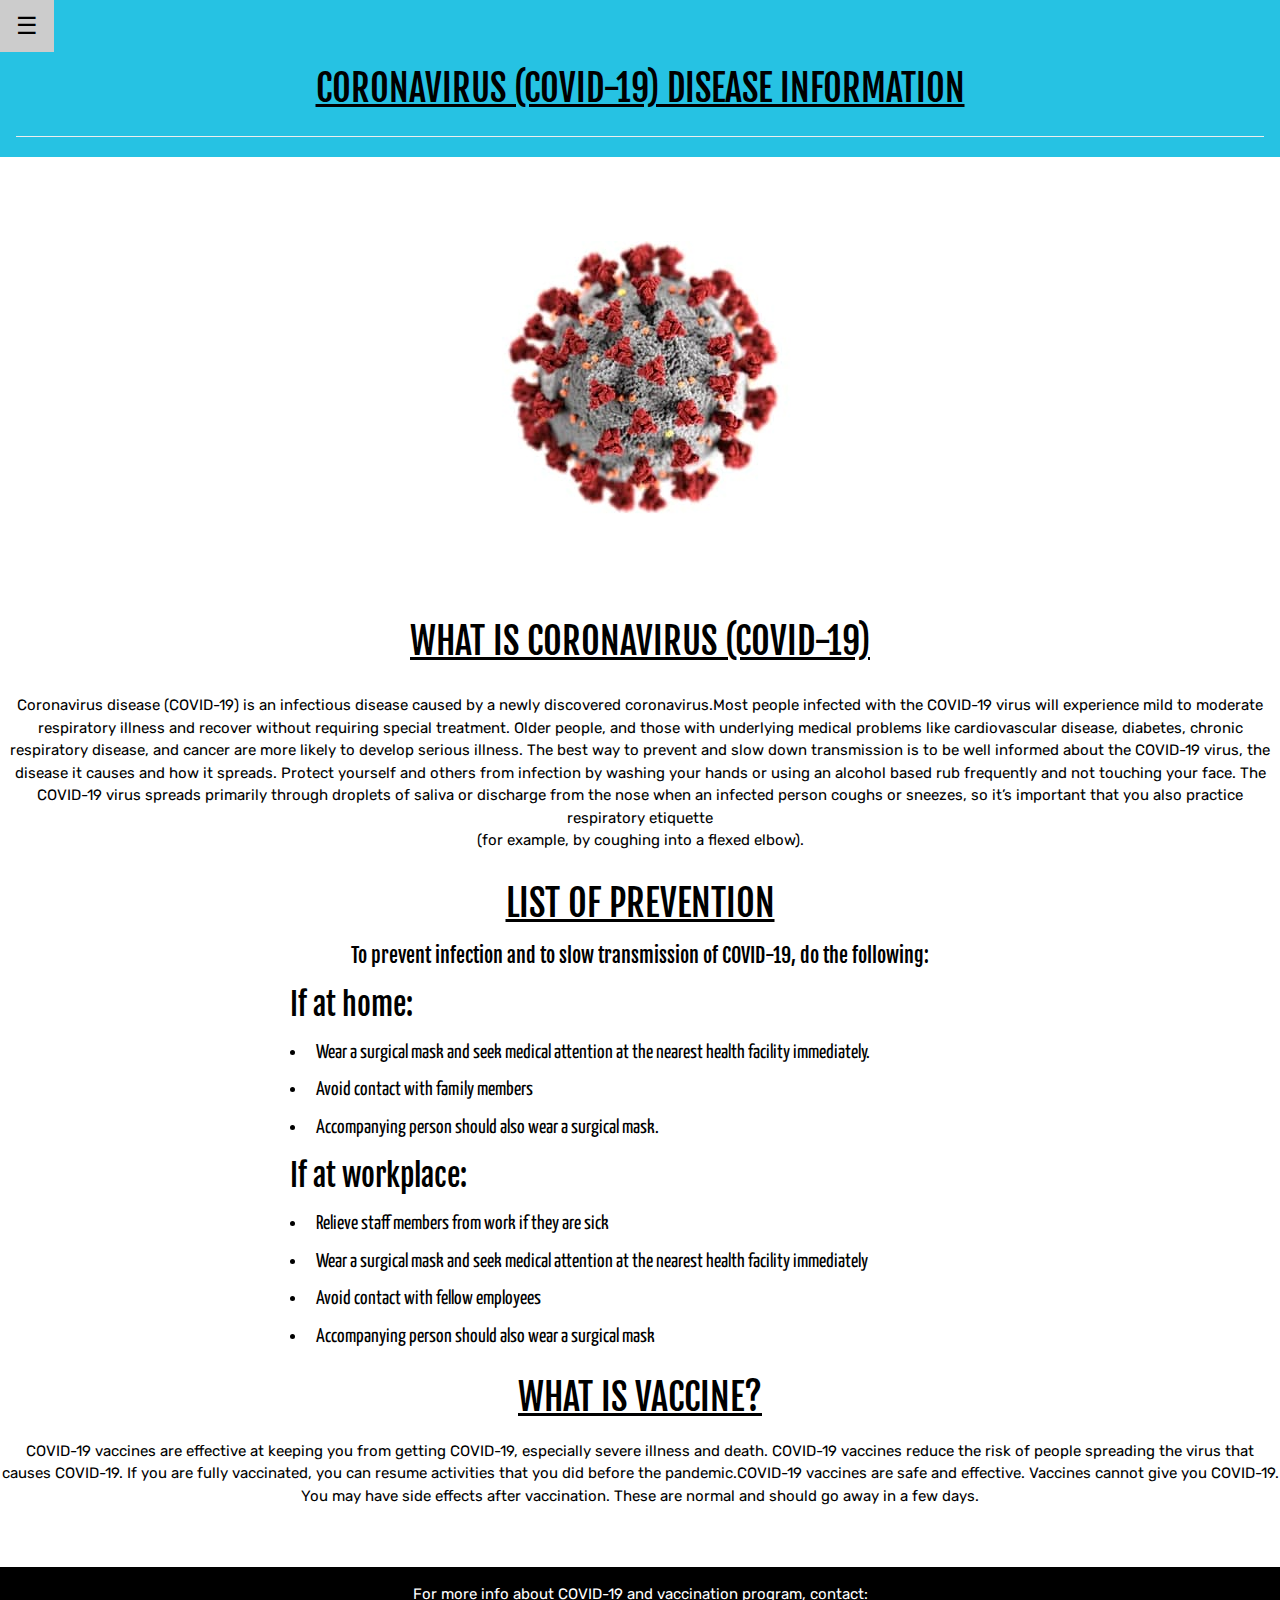
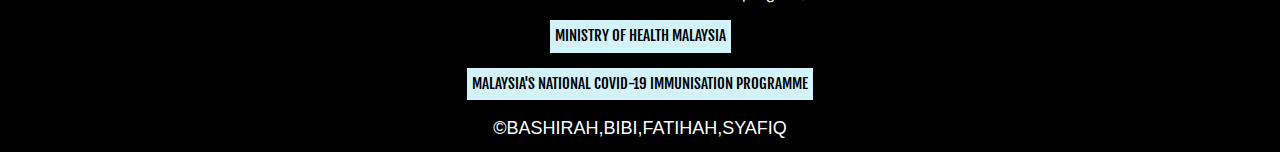
<file: index.html>
<!DOCTYPE html>
<html>
<head>
	<title>Homepage</title>
	<link rel="stylesheet" href="https://www.w3schools.com/w3css/4/w3.css">
	<link rel="stylesheet" href="css/style.css">
</head>
<body>

<div class="w3-sidebar w3-bar-block w3-card w3-animate-left" style="display:none" id="mySidebar">
  <button class="w3-bar-item w3-button w3-large"
  onclick="w3_close()">Close &times;</button>
  <a href="index.html" class="w3-bar-item w3-button">HOMEPAGE</a>
  <a href="covid.html" class="w3-bar-item w3-button">COVID-19</a>
  <a href="vaccine.html" class="w3-bar-item w3-button">VACCINE</a>
  <a href="stepvaccine.html" class="w3-bar-item w3-button">VACCINATION PROCEDURE</a>
  <a href="contact.html" class="w3-bar-item w3-button">CONTACT</a>
</div>

<div id="main">

<div style="background-color: #26C2E3;" class="main">
  <button id="openNav" class="w3-button w3-xlarge" style="color: white;" onclick="w3_open()">&#9776;</button>
  <div class="w3-container">
    <h1 align="center"><u>CORONAVIRUS (COVID-19) DISEASE INFORMATION</u></h1><hr>
  </div>
</div>

<br>
<br>
<br>

<div class="w3-content w3-section" style="max-width:500px">
  <img class="mySlides w3-animate-left" src="images/covid1.jpg" style="width:100%">
  <img class="mySlides w3-animate-right" src="images/covid2.jpg" style="width:100%">
  <img class="mySlides w3-animate-left" src="images/covid3.jpg" style="width:100%">
  <img class="mySlides w3-animate-right" src="images/covid4.jpg" style="width:100%">
</div>

<br>
<br>
<br>

<h1 align="center"><u>WHAT IS CORONAVIRUS (COVID-19)</u></h1>
<div class="container">
	<p align="center" >Coronavirus disease (COVID-19) is an infectious disease caused by a newly discovered coronavirus.Most people infected with the COVID-19 virus will experience mild to moderate respiratory illness and recover without requiring special treatment.  Older people, and those with underlying medical problems like cardiovascular disease, diabetes, chronic respiratory disease, and cancer are more likely to develop serious illness. The best way to prevent and slow down transmission is to be well informed about the COVID-19 virus, the disease it causes and how it spreads. Protect yourself and others from infection by washing your hands or using an alcohol based rub frequently and not touching your face. The COVID-19 virus spreads primarily through droplets of saliva or discharge from the nose when an infected person coughs or sneezes, so it’s important that you also practice respiratory etiquette<br> (for example, by coughing into a flexed elbow).</p></div>

<div align="center"><h1 align="center"><u>LIST OF PREVENTION</u></h1>

<h3 style="font-size: 20px;" align="center">To prevent infection and to slow transmission of COVID-19, do the following:</h3> 

<ul>
<h2>If at home:</h2>

	<li>Wear a surgical mask and seek medical attention at the
	nearest health facility immediately.</li>
	<li>Avoid contact with family members</li>
	<li>Accompanying person should also wear a surgical mask.</li>

<h2>If at workplace:</h2> 
	<li>Relieve staff members from work if they are sick</li>
	<li>Wear a surgical mask and seek medical attention at the
	nearest health facility immediately</li>
	<li>Avoid contact with fellow employees</li>
	<li>Accompanying person should also wear a surgical mask</li>
</ul>

<style>
 ul {
color: black;
text-indent: 250px;
text-align: justify;
list-style-position: inside;
line-height: 1cm
}
</style>
</div>

<h1 align="center"><u>WHAT IS VACCINE?</u></h1>
<p align="center">COVID-19 vaccines are effective at keeping you from getting COVID-19, especially severe illness and death. COVID-19 vaccines reduce the risk of people spreading the virus that causes COVID-19. If you are fully vaccinated, you can resume activities that you did before the pandemic.COVID-19 vaccines are safe and effective. Vaccines cannot give you COVID-19. You may have side effects after vaccination. These are normal and should go away in a few days.</p>
<br>
<br>



<div class="w3-container w3-black">
  <p align="center">For more info about COVID-19 and vaccination program, contact:</p>
  <p style="text-align: center;"><a href="https://www.moh.gov.my/">MINISTRY OF HEALTH MALAYSIA</a></p>
  <p style="text-align: center;"><a href="https://www.vaksincovid.gov.my/">MALAYSIA'S NATIONAL COVID-19 IMMUNISATION PROGRAMME</a></p>
  <h5 align="center">©BASHIRAH,BIBI,FATIHAH,SYAFIQ</h5>
 

</div>

<script>
var myIndex = 0;
carousel();

function carousel() {
  var i;
  var x = document.getElementsByClassName("mySlides");
  for (i = 0; i < x.length; i++) {
    x[i].style.display = "none";  
  }
  myIndex++;
  if (myIndex > x.length) {myIndex = 1}    
  x[myIndex-1].style.display = "block";  
  setTimeout(carousel, 2500);    
}
</script>

</div>

</div>

<script>
function w3_open() {
  document.getElementById("main").style.marginLeft = "25%";
  document.getElementById("mySidebar").style.width = "25%";
  document.getElementById("mySidebar").style.display = "block";
  document.getElementById("openNav").style.display = 'none';
}
function w3_close() {
  document.getElementById("main").style.marginLeft = "0%";
  document.getElementById("mySidebar").style.display = "none";
  document.getElementById("openNav").style.display = "inline-block";
}
</script>

</div>
</body>
</html>
</file>
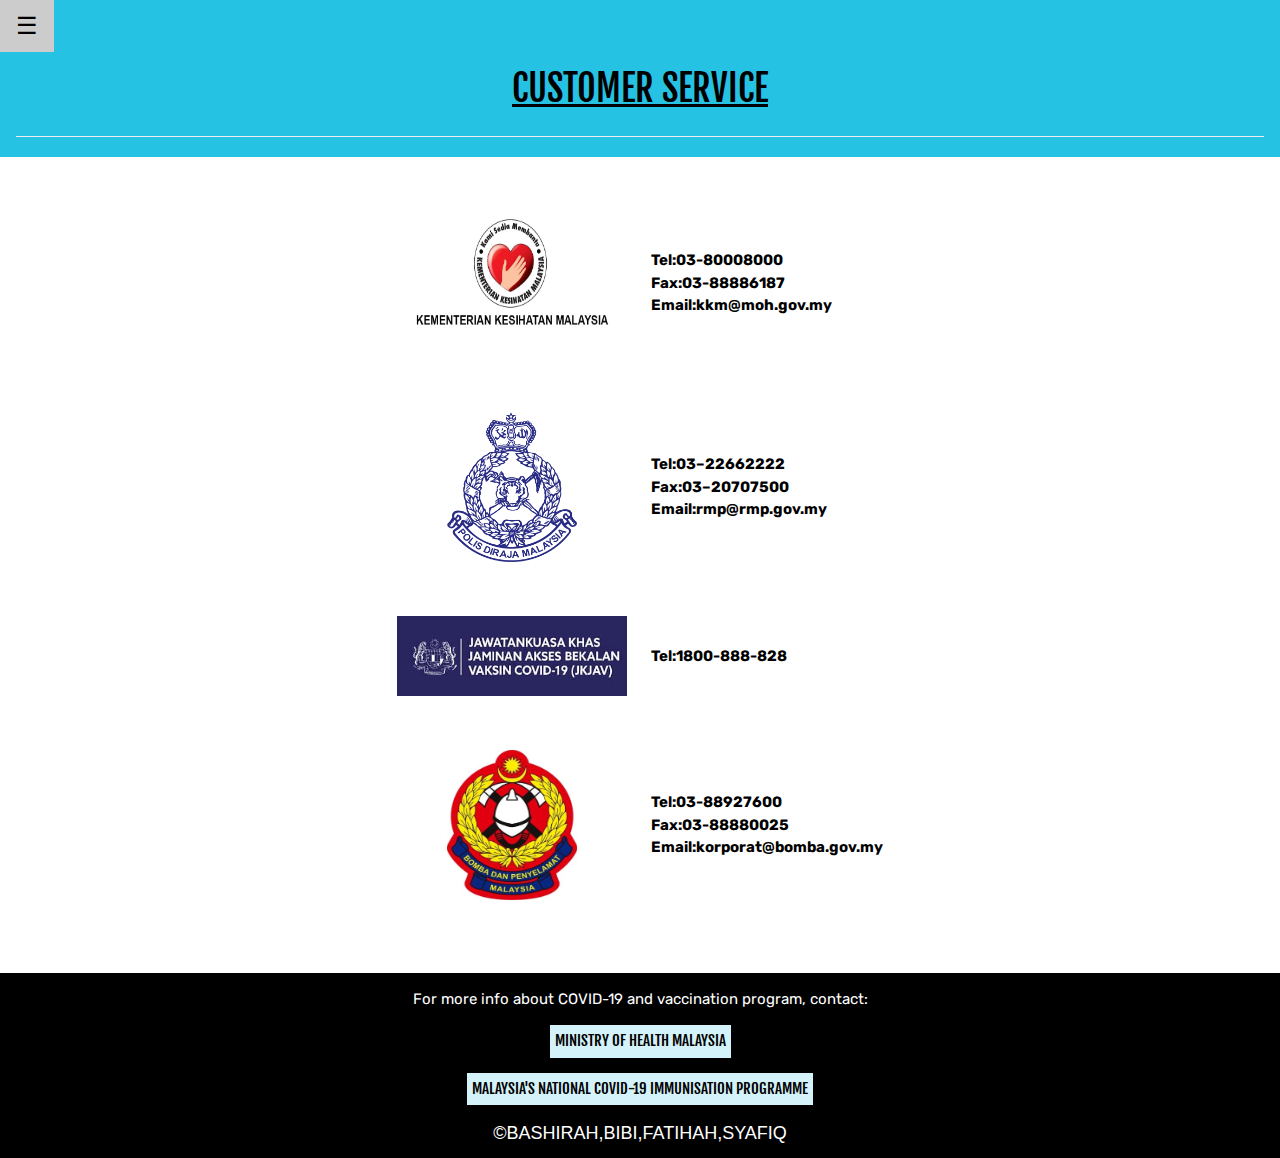
<file: contact.html>
<!DOCTYPE html>
<html>
<head>
  <title>Contact</title>
  <link rel="stylesheet" href="https://www.w3schools.com/w3css/4/w3.css">
  <link rel="stylesheet" href="css/style.css">
</head>
<body>

<div class="w3-sidebar w3-bar-block w3-card w3-animate-left" style="display:none" id="mySidebar">
  <button class="w3-bar-item w3-button w3-large"
  onclick="w3_close()">Close &times;</button>
  <a href="index.html" class="w3-bar-item w3-button">HOMEPAGE</a>
  <a href="covid.html" class="w3-bar-item w3-button">COVID-19</a>
  <a href="vaccine.html" class="w3-bar-item w3-button">VACCINE</a>
  <a href="stepvaccine.html" class="w3-bar-item w3-button">VACCINATION PROCEDURE</a>
  <a href="contact.html" class="w3-bar-item w3-button">CONTACT</a>
</div>

<div id="main">

<div style="background-color: #26C2E3;" class="main">
  <button id="openNav" class="w3-button w3-xlarge" style="color: white;" onclick="w3_open()">&#9776;</button>
  <div class="w3-container">
    <h1 align="center"><u>CUSTOMER SERVICE</u></h1><hr>
  </div>
</div>
<br>


<table style="text-align: center;" align="center">
  <tr>
    <th><p align="center"><img src="images/kkm.jpg" height="150px" width="230px"></p></th>
    <th><p>Tel:03-80008000<br>
        Fax:03-88886187<br>
        Email:kkm@moh.gov.my<br></p>
    </th>
  </tr>

  <tr>
    <th><p align="center"><img src="images/pdrm.png" height="150px" width="130px"></p></th>
    <th><p>Tel:03–22662222<br>
        Fax:03–20707500<br>
        Email:rmp@rmp.gov.my<br></p>
  </th>

  <tr>
    <th><p align="center"><img src="images/jkj.jpg" height="80px" width="230px"></p></th>
    <th><p>Tel:1800-888-828<br></p>
  </th>

    <tr>
    <th><p align="center"><img src="images/bomba.jpg" height="150px" width="130px"></p></th>
    <th><p>Tel:03-88927600<br>
           Fax:03-88880025<br>
           Email:korporat@bomba.gov.my<br></p>
  </th>
</table>
<br>
<br>

<style>

th, td
 {
  text-align: justify;
  padding: 11px;
 }
</style>


<div class="w3-container w3-black">
  <p align="center">For more info about COVID-19 and vaccination program, contact:</p>
  <p style="text-align: center;"><a href="https://www.moh.gov.my/">MINISTRY OF HEALTH MALAYSIA</a></p>
  <p style="text-align: center;"><a href="https://www.vaksincovid.gov.my/">MALAYSIA'S NATIONAL COVID-19 IMMUNISATION PROGRAMME</a></p>
  <h5 align="center">©BASHIRAH,BIBI,FATIHAH,SYAFIQ</h5>
 

</div>

<script>
var myIndex = 0;
carousel();

function carousel() {
  var i;
  var x = document.getElementsByClassName("mySlides");
  for (i = 0; i < x.length; i++) {
    x[i].style.display = "none";  
  }
  myIndex++;
  if (myIndex > x.length) {myIndex = 1}    
  x[myIndex-1].style.display = "block";  
  setTimeout(carousel, 2500);    
}
</script>

</div>

</div>

<script>
function w3_open() {
  document.getElementById("main").style.marginLeft = "25%";
  document.getElementById("mySidebar").style.width = "25%";
  document.getElementById("mySidebar").style.display = "block";
  document.getElementById("openNav").style.display = 'none';
}
function w3_close() {
  document.getElementById("main").style.marginLeft = "0%";
  document.getElementById("mySidebar").style.display = "none";
  document.getElementById("openNav").style.display = "inline-block";
}
</script>

</div>
</body>
</html>
</file>
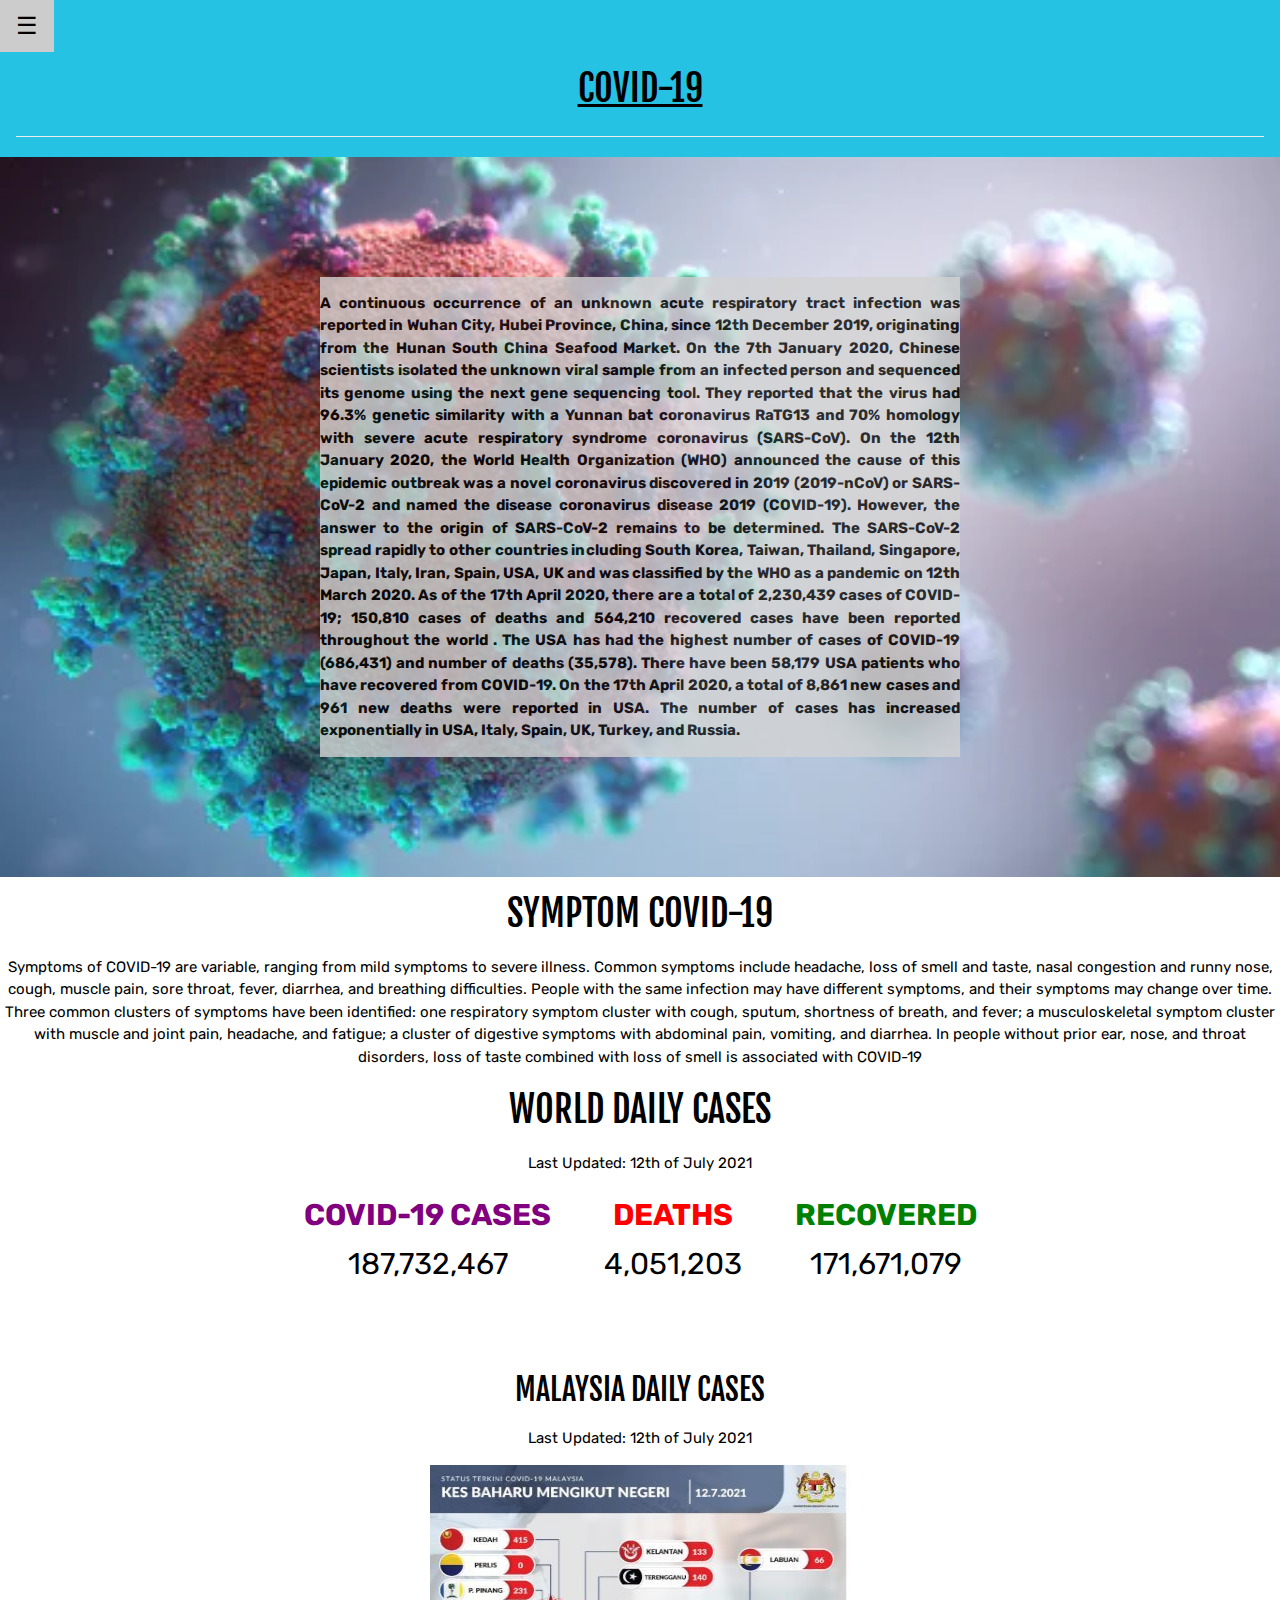
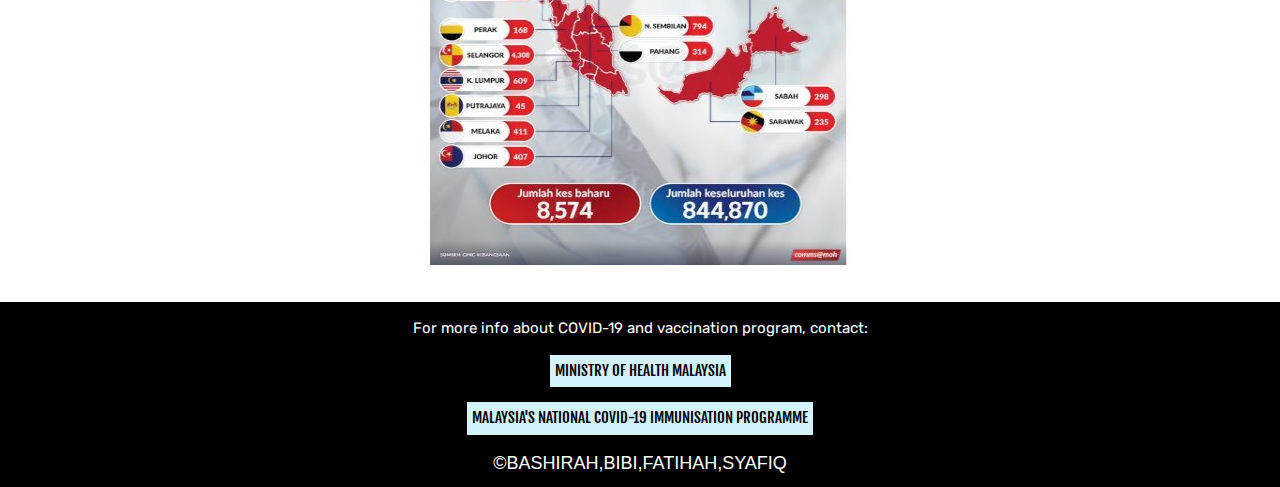
<file: covid.html>
<!DOCTYPE html>
<html>
<head>
  <title>COVID-19</title>
  <link rel="stylesheet" href="https://www.w3schools.com/w3css/4/w3.css">
  <link rel="stylesheet" href="css/style.css">
</head>
<body>

<div class="w3-sidebar w3-bar-block w3-card w3-animate-left" style="display:none" id="mySidebar">
  <button class="w3-bar-item w3-button w3-large"
  onclick="w3_close()">Close &times;</button>
  <a href="index.html" class="w3-bar-item w3-button">HOMEPAGE</a>
  <a href="covid.html" class="w3-bar-item w3-button">COVID-19</a>
  <a href="vaccine.html" class="w3-bar-item w3-button">VACCINE</a>
  <a href="stepvaccine.html" class="w3-bar-item w3-button">VACCINATION PROCEDURE</a>
  <a href="contact.html" class="w3-bar-item w3-button">CONTACT</a>
</div>

<div id="main">

<div style="background-color: #26C2E3;" class="main">
  <button id="openNav" class="w3-button w3-xlarge" style="color: white;" onclick="w3_open()">&#9776;</button>
  <div class="w3-container">
    <h1 align="center"><u>COVID-19</u></h1><hr>
  </div>
</div>

<div class="container">
  <img src="images/covid5.png" width="100%" align="center" >
  <div class="centered" style="background-color: lightgrey; opacity: 0.8"><p><b>A continuous occurrence of an unknown acute respiratory tract infection was reported in Wuhan City, Hubei Province, China, since 12th December 2019, originating from the Hunan South China Seafood Market. On the 7th January 2020, Chinese scientists isolated the unknown viral sample from an infected person and sequenced its genome using the next gene sequencing tool. They reported that the virus had 96.3% genetic similarity with a Yunnan bat coronavirus RaTG13 and 70% homology with severe acute respiratory syndrome coronavirus (SARS-CoV). On the 12th January 2020, the World Health Organization (WHO) announced the cause of this epidemic outbreak was a novel coronavirus discovered in 2019 (2019-nCoV) or SARS-CoV-2 and named the disease coronavirus disease 2019 (COVID-19). However, the answer to the origin of SARS-CoV-2 remains to be determined. The SARS-CoV-2 spread rapidly to other countries including South Korea, Taiwan, Thailand, Singapore, Japan, Italy, Iran, Spain, USA, UK and was classified by the WHO as a pandemic on 12th March 2020. As of the 17th April 2020, there are a total of 2,230,439 cases of COVID-19; 150,810 cases of deaths and 564,210 recovered cases have been reported throughout the world . The USA has had the highest number of cases of COVID-19 (686,431) and number of deaths (35,578). There have been 58,179 USA patients who have recovered from COVID-19. On the 17th April 2020, a total of 8,861 new cases and 961 new deaths were reported in USA. The number of cases has increased exponentially in USA, Italy, Spain, UK, Turkey, and Russia.</b></p></div>
</div>

<style>

.container
    {
        position: relative;
        text-align: center;
        color: black;
        text-align: justify;


    }

.centered   
    {
        position: absolute;
        top: 50%;
        left: 50%;
        transform: translate(-50%, -50%);
    }
  
table 
    {
       padding-left: 50px;
    }
    
td, th 
    {
      text-align: center;
      padding-right: 50px;
      font-family: 'Rubik', sans-serif;
      font-size: 30px;
    }



</style>
</div>

<h1 align="center">SYMPTOM COVID-19</h1>
<p align="center">Symptoms of COVID-19 are variable, ranging from mild symptoms to severe illness. Common symptoms include headache, loss of smell and taste, nasal congestion and runny nose, cough, muscle pain, sore throat, fever, diarrhea, and breathing difficulties. People with the same infection may have different symptoms, and their symptoms may change over time.<br>Three common clusters of symptoms have been identified: one respiratory symptom cluster with cough, sputum, shortness of breath, and fever; a musculoskeletal symptom cluster with muscle and joint pain, headache, and fatigue; a cluster of digestive symptoms with abdominal pain, vomiting, and diarrhea. In people without prior ear, nose, and throat disorders, loss of taste combined with loss of smell is associated with COVID-19</p>

<h1 align="center">WORLD DAILY CASES</h1>
<p style="font-family: font-family: 'Fjalla One', sans-serif;" align="center">Last Updated: 12th of July 2021</p>
<table align="center">
<tr>
<th style="color: purple;">COVID-19 CASES</th>
<th style="color: red;">DEATHS</th>
<th style="color: green;">RECOVERED</th>
</tr>
<tr>
<td>187,732,467</td>
<td>4,051,203</td>
<td>171,671,079</td>
</tr>
</table>
<br>
<br>
<br>

<h2 align="center">MALAYSIA DAILY CASES</h2>
<p style="font-family: font-family: 'Fjalla One', sans-serif;" align="center">Last Updated: 12th of July 2021</p>
<p style="text-align: center;"><img src="images/covid6.jpg" width="600px" height="400px"> </p>
<br>

<div class="w3-container w3-black">
  <p align="center">For more info about COVID-19 and vaccination program, contact:</p>
  <p style="text-align: center;"><a href="https://www.moh.gov.my/">MINISTRY OF HEALTH MALAYSIA</a></p>
  <p style="text-align: center;"><a href="https://www.vaksincovid.gov.my/">MALAYSIA'S NATIONAL COVID-19 IMMUNISATION PROGRAMME</a></p>
  <h5 align="center">©BASHIRAH,BIBI,FATIHAH,SYAFIQ</h5>
 
</div>

<script>
var myIndex = 0;
carousel();

function carousel() {
  var i;
  var x = document.getElementsByClassName("mySlides");
  for (i = 0; i < x.length; i++) {
    x[i].style.display = "none";  
  }
  myIndex++;
  if (myIndex > x.length) {myIndex = 1}    
  x[myIndex-1].style.display = "block";  
  setTimeout(carousel, 2500);    
}
</script>

</div>

</div>

<script>
function w3_open() {
  document.getElementById("main").style.marginLeft = "25%";
  document.getElementById("mySidebar").style.width = "25%";
  document.getElementById("mySidebar").style.display = "block";
  document.getElementById("openNav").style.display = 'none';
}
function w3_close() {
  document.getElementById("main").style.marginLeft = "0%";
  document.getElementById("mySidebar").style.display = "none";
  document.getElementById("openNav").style.display = "inline-block";
}
</script>

</div>
</body>
</html>
</file>
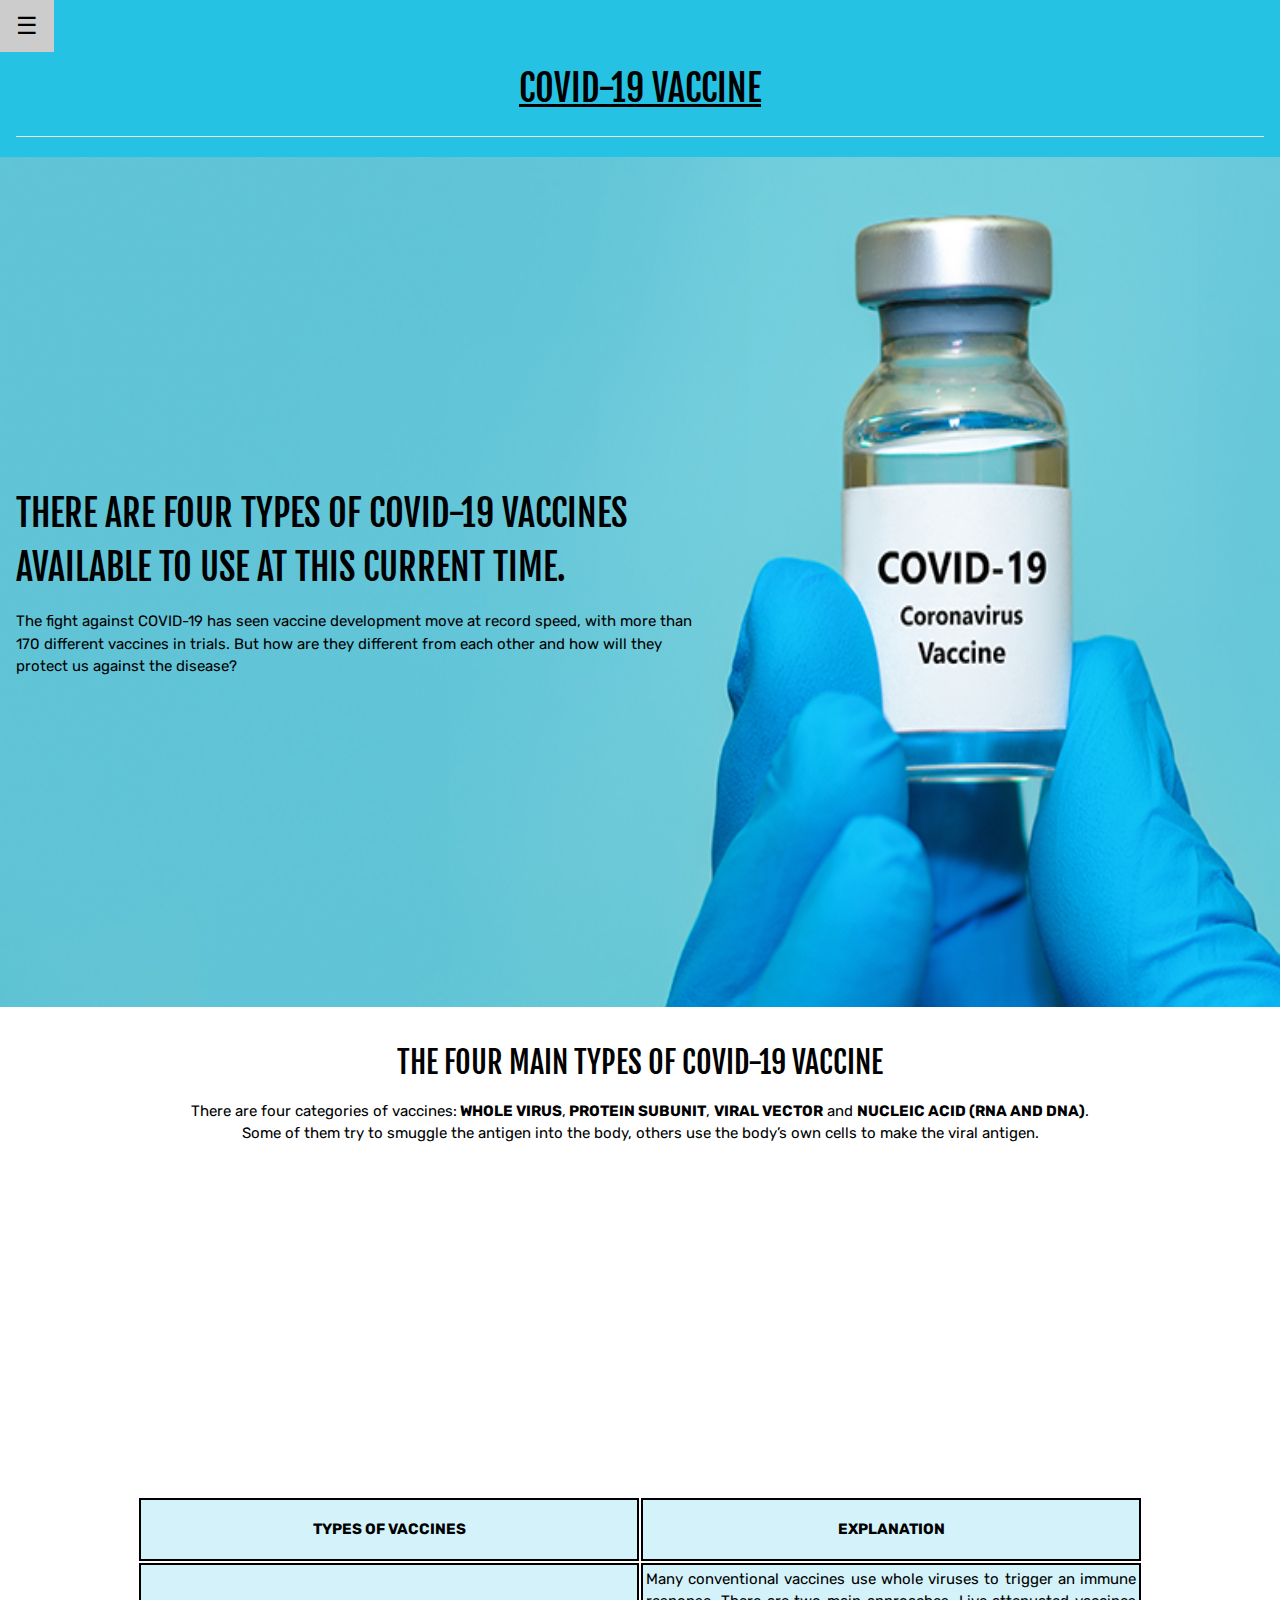
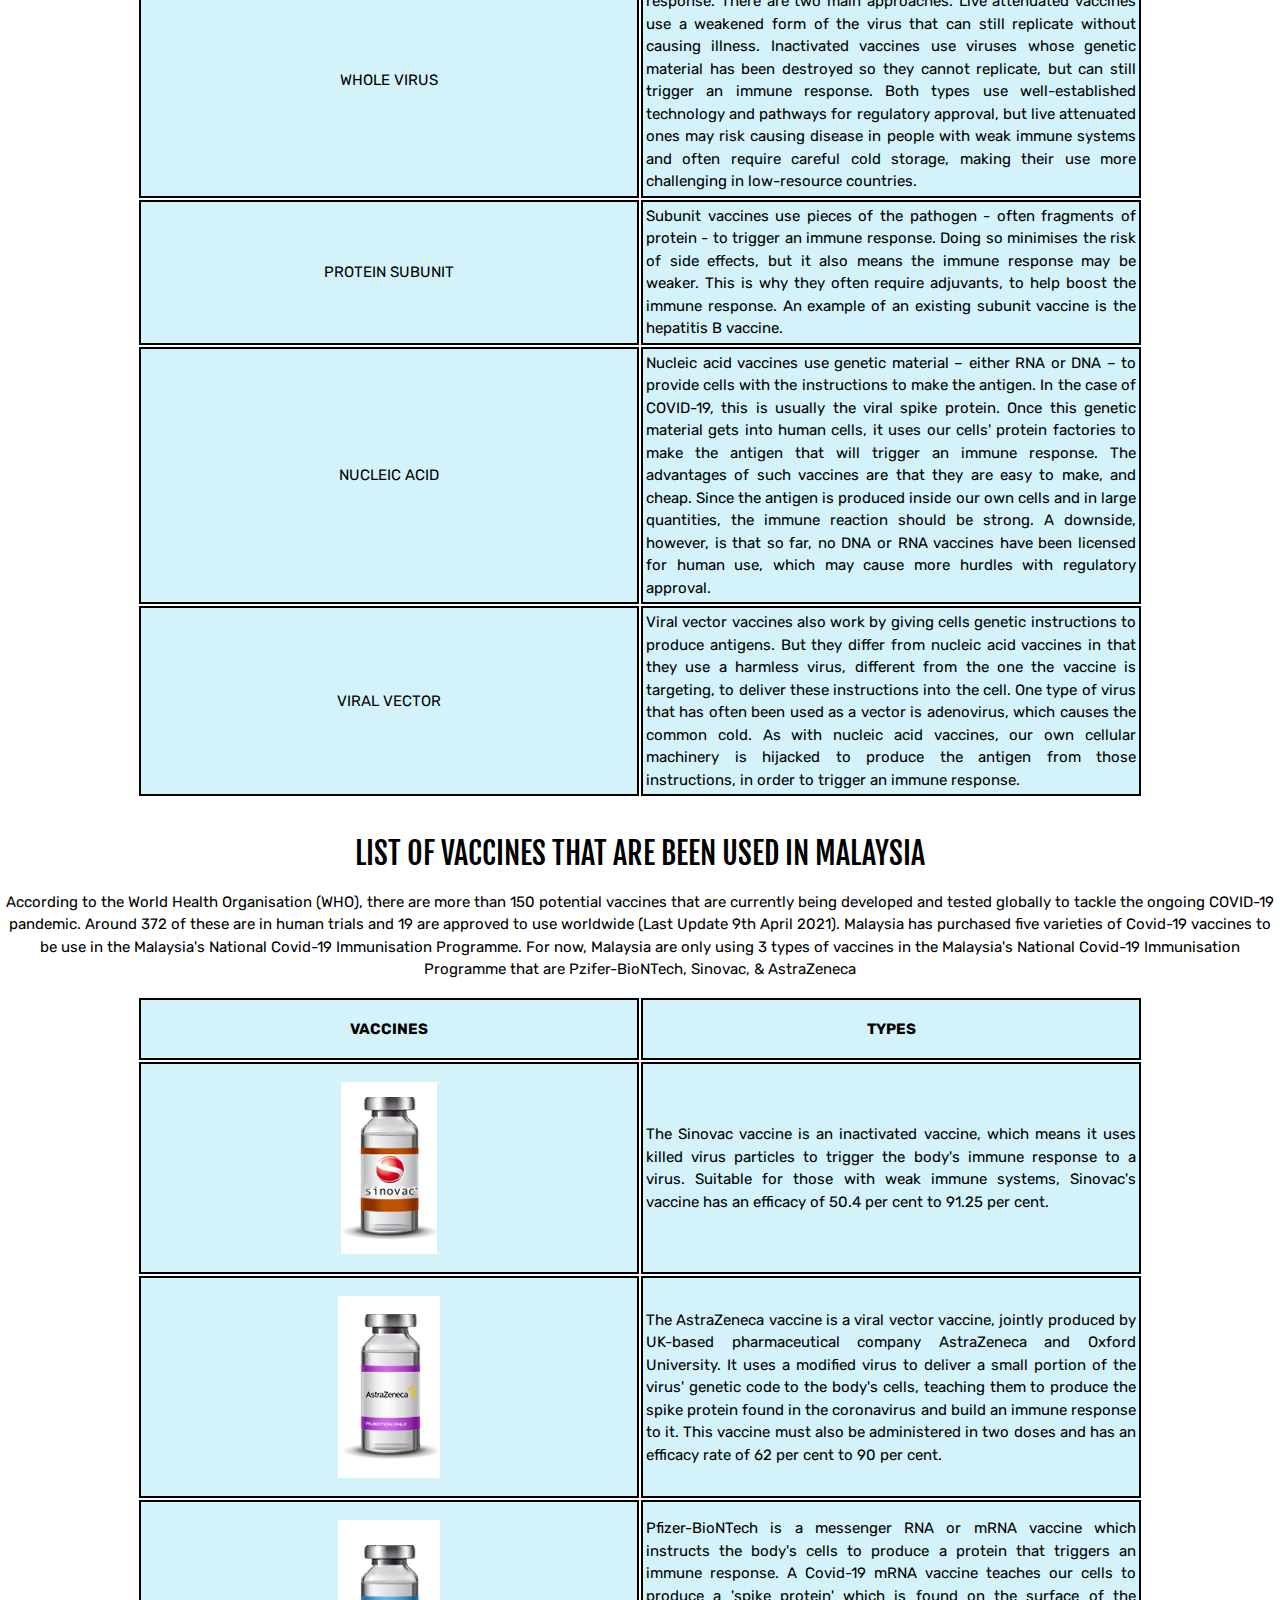
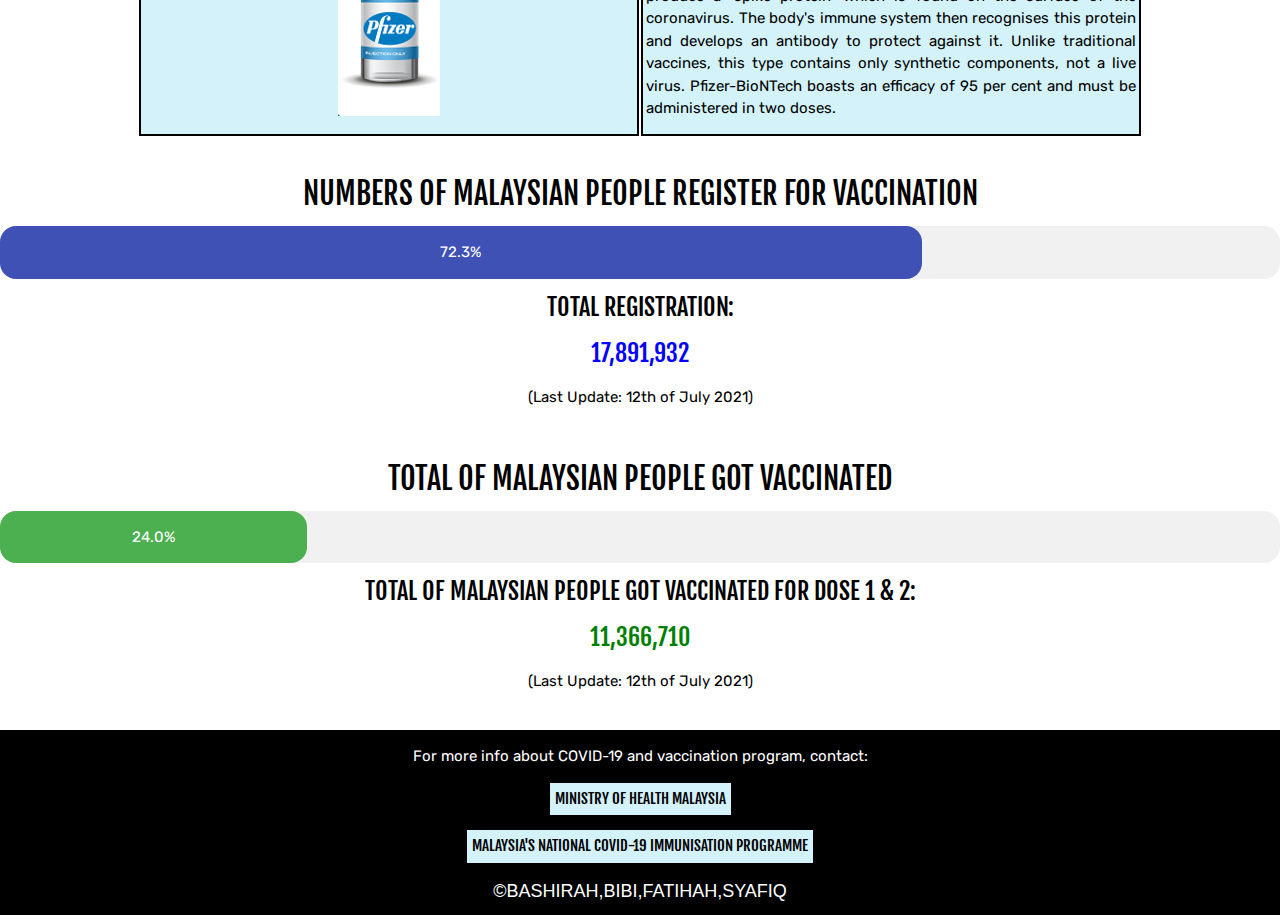
<file: vaccine.html>
<!DOCTYPE html>
<html>
<head>
  <title>COVID-19 Vaccine</title>
  <link rel="stylesheet" href="https://www.w3schools.com/w3css/4/w3.css">
  <link rel="stylesheet" href="css/style.css">
</head>
<body>

<div class="w3-sidebar w3-bar-block w3-card w3-animate-left" style="display:none" id="mySidebar">
  <button class="w3-bar-item w3-button w3-large"
  onclick="w3_close()">Close &times;</button>
  <a href="index.html" class="w3-bar-item w3-button">HOMEPAGE</a>
  <a href="covid.html" class="w3-bar-item w3-button">COVID-19</a>
  <a href="vaccine.html" class="w3-bar-item w3-button">COVID-19 VACCINE</a>
  <a href="stepvaccine.html" class="w3-bar-item w3-button">VACCINATION PROCEDURE</a>
  <a href="contact.html" class="w3-bar-item w3-button">CONTACT</a>
</div>

<div id="main">

<div style="background-color: #26C2E3;" class="main">
  <button id="openNav" class="w3-button w3-xlarge" style="color: white;" onclick="w3_open()">&#9776;</button>
  <div class="w3-container">
    <h1 align="center"><u>COVID-19 VACCINE</u></h1><hr>
  </div>
</div>

<div class="container">
  <img src="images/covid7.png" width="100%" height="850px" align="center" >
  <div class="left"><h1>THERE ARE FOUR TYPES OF COVID-19 VACCINES <br>AVAILABLE TO USE AT THIS CURRENT TIME.</h1>
  <p>The fight against COVID-19 has seen vaccine development move at record speed, with more than <br>170 different vaccines in trials. But how are they different from each other and how will they <br> protect us against the disease?</p></div>
</div>

<style>

.container
    {
        position: relative;
        text-align: center;
        color: black;
        text-align: justify;


    }

.left   
    {
        position: absolute;
        top: 320px;
        left: 16px;
    }
</style>
<br>

<h2 align="center">THE FOUR MAIN TYPES OF COVID-19 VACCINE</h2>
<p align="center">There are four categories of vaccines:<b> WHOLE VIRUS</b>,<b> PROTEIN SUBUNIT</b>, <b>VIRAL VECTOR</b> and <b>NUCLEIC ACID (RNA AND DNA)</b>.<br> Some of them try to smuggle the antigen into the body, others use the body’s own cells to make the viral antigen.</p>

<p align="center"><iframe width="560" height="315" src="https://www.youtube.com/embed/lFjIVIIcCvc" title="YouTube video player" frameborder="0" allow="accelerometer; autoplay; clipboard-write; encrypted-media; gyroscope; picture-in-picture" allowfullscreen></iframe></p>

<div align="center">
<table>
  <tr>
    <th><p align="center">TYPES OF VACCINES</p></th>
    <th><p align="center">EXPLANATION</p></th>
  </tr>
  <tr>
    <td><p align="center">WHOLE VIRUS</p></td>
    <td>Many conventional vaccines use whole viruses to trigger an immune response. There are two main approaches. Live attenuated vaccines use a weakened form of the virus that can still replicate without causing illness. Inactivated vaccines use viruses whose genetic material has been destroyed so they cannot replicate, but can still trigger an immune response. Both types use well-established technology and pathways for regulatory approval, but live attenuated ones may risk causing disease in people with weak immune systems and often require careful cold storage, making their use more challenging in low-resource countries.</td> 
  </tr>
  <tr>
    <td><p align="center">PROTEIN SUBUNIT</p></td>
    <td>Subunit vaccines use pieces of the pathogen - often fragments of protein - to trigger an immune response. Doing so minimises the risk of side effects, but it also means the immune response may be weaker. This is why they often require adjuvants, to help boost the immune response. An example of an existing subunit vaccine is the hepatitis B vaccine.</td> 
  </tr>
  <tr>
    <td><p align="center">NUCLEIC ACID</p></td>
    <td>Nucleic acid vaccines use genetic material – either RNA or DNA – to provide cells with the instructions to make the antigen. In the case of COVID-19, this is usually the viral spike protein. Once this genetic material gets into human cells, it uses our cells' protein factories to make the antigen that will trigger an immune response. The advantages of such vaccines are that they are easy to make, and cheap. Since the antigen is produced inside our own cells and in large quantities, the immune reaction should be strong. A downside, however, is that so far, no DNA or RNA vaccines have been licensed for human use, which may cause more hurdles with regulatory approval.</td> 
  </tr>
  <tr>
    <td><p align="center">VIRAL VECTOR</p></td>
    <td>Viral vector vaccines also work by giving cells genetic instructions to produce antigens. But they differ from nucleic acid vaccines in that they use a harmless virus, different from the one the vaccine is targeting, to deliver these instructions into the cell. One type of virus that has often been used as a vector is adenovirus, which causes the common cold. As with nucleic acid vaccines, our own cellular machinery is hijacked to produce the antigen from those instructions, in order to trigger an immune response.</td> 

<style>

tr, td, th
    {
      border: 2px solid black;
      border-collapse: collapse;
      padding: 3px;
      width: 500px;
    }

tr:nth-child(even)
    {
      font-family: 'Rubik', sans-serif;
      text-align: justify;
      background-color: #d3f2f9

    }

tr:nth-child(odd)
    {
      font-family: 'Rubik', sans-serif;
      text-align: justify;
      background-color: #d3f2f9
    } 
    }
th
    {
      font-family: 'Rubik', sans-serif;
      text-align: justify;
      background-color: white
    }

tr:hover
    {
      font-family: 'Rubik', sans-serif;
      text-align: justify;
      background-color: black;
      color: white;
    }
</style>
</tr>

</table>
</div>
<br>

<h2 align="center">LIST OF VACCINES THAT ARE BEEN USED IN MALAYSIA</h2>
<p align="center" align="justify">According to the World Health Organisation (WHO), there are more than 150 potential vaccines that are currently being developed and tested globally to tackle the ongoing COVID-19 pandemic. Around 372 of these are in human trials and 19 are approved to use worldwide (Last Update 9th April 2021). Malaysia has purchased five varieties of Covid-19 vaccines to be use in the Malaysia's National Covid-19 Immunisation Programme. For now, Malaysia are only using 3 types of vaccines in the Malaysia's National Covid-19 Immunisation Programme that are Pzifer-BioNTech, Sinovac, & AstraZeneca</p>

<div align="center">
<table>
  <tr>
    <th><p align="center">VACCINES</p></th>
    <th><p align="center">TYPES</p></th>
  </tr>
  <tr>
    <td><p align="center"><img src="images/covid8.png"></p></td>
    <td>The Sinovac vaccine is an inactivated vaccine, which means it uses killed virus particles to trigger the body's immune response to a virus. Suitable for those with weak immune systems, Sinovac's vaccine has an efficacy of 50.4 per cent to 91.25 per cent. </td> 
  </tr>
  <tr>
    <td><p align="center"><img src="images/covid9.png"></p></td>
    <td>The AstraZeneca vaccine is a viral vector vaccine, jointly produced by UK-based pharmaceutical company AstraZeneca and Oxford University. It uses a modified virus to deliver a small portion of the virus' genetic code to the body's cells, teaching them to produce the spike protein found in the coronavirus and build an immune response to it. This vaccine must also be administered in two doses and has an efficacy rate of 62 per cent to 90 per cent. </td> 
  </tr>
  <tr>
    <td><p align="center"><img src="images/covid10.png"></p></td>
    <td>Pfizer-BioNTech is a messenger RNA or mRNA vaccine which instructs the body's cells to produce a protein that triggers an immune response. A Covid-19 mRNA vaccine teaches our cells to produce a 'spike protein' which is found on the surface of the coronavirus. The body's immune system then recognises this protein and develops an antibody to protect against it. Unlike traditional vaccines, this type contains only synthetic components, not a live virus. Pfizer-BioNTech boasts an efficacy of 95 per cent and must be administered in two doses.</td> 
  </tr>

<style>

tr, td, th
    {
      border: 2px solid black;
      border-collapse: collapse;
      padding: 3px;
      width: 500px;
    }

tr:nth-child(even)
    {
      font-family: 'Rubik', sans-serif;
      text-align: justify;
      background-color: #d3f2f9

    }

tr:nth-child(odd)
    {
      font-family: 'Rubik', sans-serif;
      text-align: justify;
      background-color: #d3f2f9
    } 
    }
th
    {
      font-family: 'Rubik', sans-serif;
      text-align: justify;
      background-color: white
    }

tr:hover
    {
      font-family: 'Rubik', sans-serif;
      text-align: justify;
      background-color: black;
      color: white;
    }
</style>
</tr>

</table>
</div>
<br>

<h2 align="center">NUMBERS OF MALAYSIAN PEOPLE REGISTER FOR VACCINATION</h2>
<div class="w3-light-grey w3-round-xlarge">
    <div class="w3-container w3-indigo w3-round-xlarge" style="width:72%"><p align="center">72.3%</p></div>
  </div>
    <h3 align="center">TOTAL REGISTRATION:<h3 align="center" style="color: blue;">17,891,932</h3> </h3>
    <p align="center">(Last Update: 12th of July 2021) </p>
  <br>

<h2 align="center">TOTAL OF MALAYSIAN PEOPLE GOT VACCINATED</h2>
<div class="w3-light-grey w3-round-xlarge">
    <div class="w3-container w3-green w3-round-xlarge" style="width:24%"><p align="center">24.0%</p></div>
  </div>
    <h3 align="center">TOTAL OF MALAYSIAN PEOPLE GOT VACCINATED FOR DOSE 1 & 2:<h3 align="center" style="color: green;">11,366,710</h3></h3>
    <p align="center">(Last Update: 12th of July 2021) </p>
  <br>

<div class="w3-container w3-black">
  <p align="center">For more info about COVID-19 and vaccination program, contact:</p>
  <p style="text-align: center;"><a href="https://www.moh.gov.my/">MINISTRY OF HEALTH MALAYSIA</a></p>
  <p style="text-align: center;"><a href="https://www.vaksincovid.gov.my/">MALAYSIA'S NATIONAL COVID-19 IMMUNISATION PROGRAMME</a></p>
  <h5 align="center">©BASHIRAH,BIBI,FATIHAH,SYAFIQ</h5>
 
</div>

<script>
var myIndex = 0;
carousel();

function carousel() {
  var i;
  var x = document.getElementsByClassName("mySlides");
  for (i = 0; i < x.length; i++) {
    x[i].style.display = "none";  
  }
  myIndex++;
  if (myIndex > x.length) {myIndex = 1}    
  x[myIndex-1].style.display = "block";  
  setTimeout(carousel, 2500);    
}
</script>

</div>

</div>

<script>
function w3_open() {
  document.getElementById("main").style.marginLeft = "25%";
  document.getElementById("mySidebar").style.width = "25%";
  document.getElementById("mySidebar").style.display = "block";
  document.getElementById("openNav").style.display = 'none';
}
function w3_close() {
  document.getElementById("main").style.marginLeft = "0%";
  document.getElementById("mySidebar").style.display = "none";
  document.getElementById("openNav").style.display = "inline-block";
}
</script>

</div>
</body>
</html>
</file>
<file: css/style.css>
@import url('https://fonts.googleapis.com/css2?family=Fjalla+One&family=Rubik:wght@300&family=Yanone+Kaffeesatz:wght@300&display=swap');

h1
		{
			font-family: 'Fjalla One', sans-serif;
		}
h2
		{
			font-family: 'Fjalla One', sans-serif;
		}
h3
		{
			font-family: 'Fjalla One', sans-serif;
		}
li
		{
			font-family: 'Yanone Kaffeesatz', sans-serif;
			font-size: 20px;
		}
p
		{
			font-family: 'Rubik', sans-serif;
		}
a:link, a:visited 
		{
			background-color: #d3f2f9;
			color:black;
			text-decoration: none;
			padding: 5px;
			text-align: center;
			display: inline-table;
			font-family: 'Fjalla One', sans-serif;
		}


a:hover 
		{
			color:black;
			background-color: white;
			text-decoration: underline;
		}

a:active 
		{
			color: 	black;
			background-color: ghostwhite;
			text-decoration: none;
		}

.container
		{
			display: flex;
			align-items: center;
			justify-content: center;
		}
</file>
